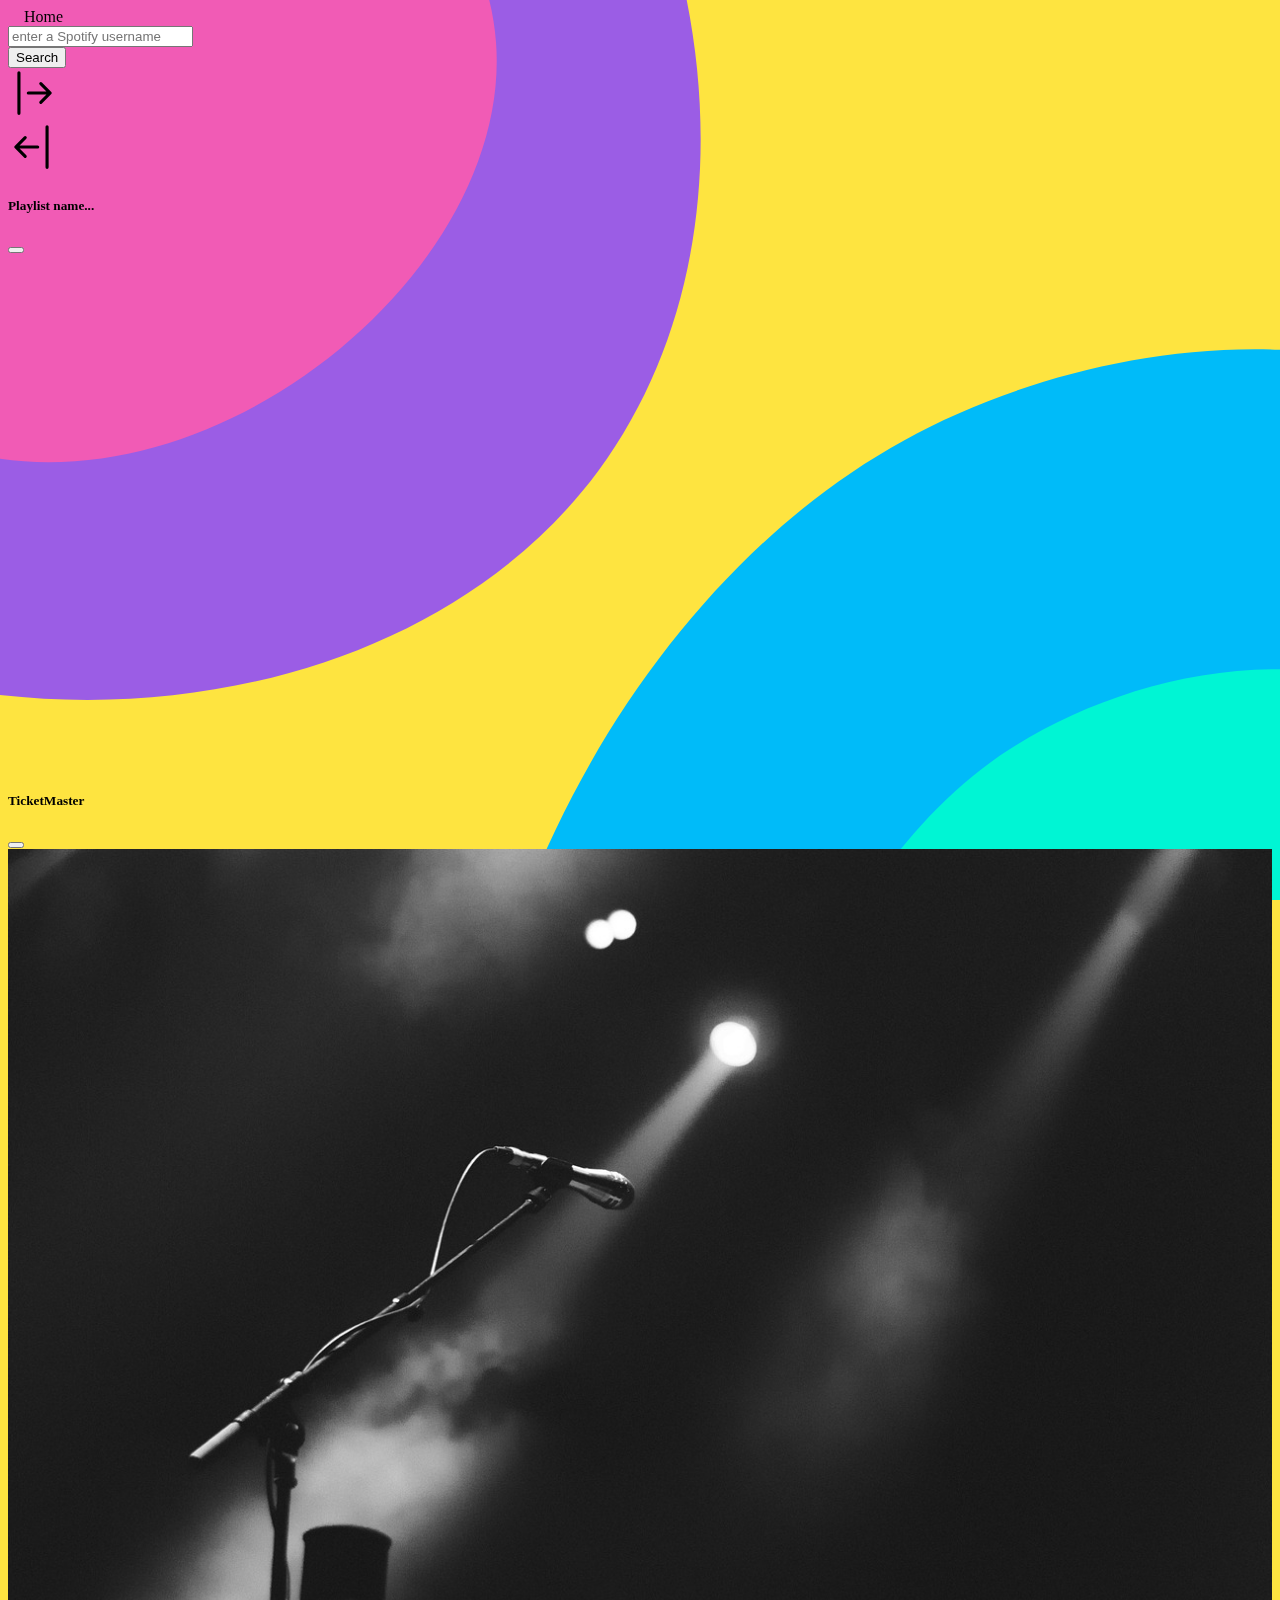
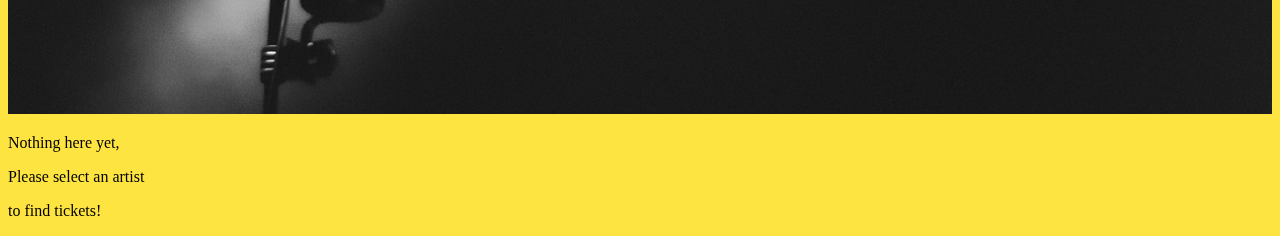
<file: src/main/resources/static/playlist.html>
<!DOCTYPE html>
<html lang="en" data-bs-theme="dark">

<head>
    <meta charset="utf-8">
    <meta name="viewport" content="width=device-width, initial-scale=1">
    <title>Music Finder</title>
    <link href="stylesheets/main.css" rel="stylesheet">
    <link href="stylesheets/playlist_style.css" rel="stylesheet">
    <link href="https://cdn.jsdelivr.net/npm/bootstrap@5.3.2/dist/css/bootstrap.min.css" rel="stylesheet"
          integrity="sha384-T3c6CoIi6uLrA9TneNEoa7RxnatzjcDSCmG1MXxSR1GAsXEV/Dwwykc2MPK8M2HN" crossorigin="anonymous">
</head>
<!-- # Detta är bakgrundbilden -->
<svg preserveAspectRatio="xMidYMid slice" viewBox="10 10 80 80" id="background">
  <path fill="#9b5de5" class="out-top"
        d="M37-5C25.1-14.7,5.7-19.1-9.2-10-28.5,1.8-32.7,31.1-19.8,49c15.5,21.5,52.6,22,67.2,2.3C59.4,35,53.7,8.5,37-5Z" />
  <path fill="#f15bb5" class="in-top"
        d="M20.6,4.1C11.6,1.5-1.9,2.5-8,11.2-16.3,23.1-8.2,45.6,7.4,50S42.1,38.9,41,24.5C40.2,14.1,29.4,6.6,20.6,4.1Z" />
  <path fill="#00bbf9" class="out-bottom"
        d="M105.9,48.6c-12.4-8.2-29.3-4.8-39.4.8-23.4,12.8-37.7,51.9-19.1,74.1s63.9,15.3,76-5.6c7.6-13.3,1.8-31.1-2.3-43.8C117.6,63.3,114.7,54.3,105.9,48.6Z" />
  <path fill="#00f5d4" class="in-bottom"
        d="M102,67.1c-9.6-6.1-22-3.1-29.5,2-15.4,10.7-19.6,37.5-7.6,47.8s35.9,3.9,44.5-12.5C115.5,92.6,113.9,74.6,102,67.1Z" />
</svg>

<body class="bg-dark">
<!-- # Här börjar sidans content -->

<!-- # Detta är navbaren som är i toppen av sidan  -->
<nav class="navbar">
  <div class="container-fluid">
    <span class="navbar-brand navbar-expand-lg text-white mb-0 h1"><a href="/" class="link-light" id="home"> Home </a> </span>
  </div>
</nav>

<!-- # Detta är sökrutan som är i toppen av sidan -->
<!-- HÄR SKA MAN SÖKA EFTER EN ANVÄNDARE-->
<form onsubmit="return false;">
  <!-- Adding onsubmit="return false;" prevents the form from submitting and refreshing the page -->

  <div class="input-group mb-3 position-absolute top-0 start-50 translate-middle w-50 mt-4">
    <label for="username"></label>
    <input
      id="username"
      type="text"
      class="form-control"
      placeholder="enter a Spotify username"
      aria-label="Recipient's username"
      aria-describedby="basic-addon2"
      onkeydown="if(event.key === 'Enter') checkUser();"
    />
    <div class="input-group-append">
      <button class="btn btn-success" type="button" onclick="checkUser()">Search</button>
      <span class="badge bg-danger badge-danger position-absolute top-0 start-50 translate-middle no_user" id="no_user_playlist">The user does not exist or does not have any public playlists</span>

    </div>
  </div>
</form>

<!-- # Detta är pilen till vänster om sidan som får fram låtlistan -->

<svg xmlns="http://www.w3.org/2000/svg" id="arrowbutton_left" width="16" height="16" fill="currentColor" class="bi bi-arrow-bar-right position-absolute top-50 start-0 translate-middle" viewBox="0 0 16 16" type="button" data-bs-toggle="offcanvas" data-bs-target="#offcanvasScrolling" aria-controls="offcanvasScrolling" fill="currentColor">
  <path fill-rule="evenodd" d="M6 8a.5.5 0 0 0 .5.5h5.793l-2.147 2.146a.5.5 0 0 0 .708.708l3-3a.5.5 0 0 0 0-.708l-3-3a.5.5 0 0 0-.708.708L12.293 7.5H6.5A.5.5 0 0 0 6 8m-2.5 7a.5.5 0 0 1-.5-.5v-13a.5.5 0 0 1 1 0v13a.5.5 0 0 1-.5.5"/>
</svg>

<div class="" id="arrowbutton_right_div">
  <!-- Detta är pilen till höger om sidan som ska få fram ticketmaster -->
  <svg xmlns="http://www.w3.org/2000/svg" id="arrowbutton_right" width="16" height="16" fill="currentColor" class="bi bi-arrow-bar-left position-absolute top-50 start-100 translate-middle" viewBox="0 0 16 16" type="button" data-bs-toggle="offcanvas" data-bs-target="#offcanvasRight" aria-controls="offcanvasRight">
    <path fill-rule="evenodd" d="M12.5 15a.5.5 0 0 1-.5-.5v-13a.5.5 0 0 1 1 0v13a.5.5 0 0 1-.5.5M10 8a.5.5 0 0 1-.5.5H3.707l2.147 2.146a.5.5 0 0 1-.708.708l-3-3a.5.5 0 0 1 0-.708l3-3a.5.5 0 1 1 .708.708L3.707 7.5H9.5a.5.5 0 0 1 .5.5"/>
  </svg>
</div>

<!-- Detta är början på låtlistan -->

<div class="offcanvas offcanvas-start show text-bg-dark w-25 p-1" data-bs-scroll="true" data-bs-backdrop="false" tabindex="-1" id="offcanvasScrolling" aria-labelledby="offcanvasScrollingLabel">
  <div class="offcanvas-header">
    <h5 id="shownPlaylistName" class="offcanvas-title" id="offcanvasScrollingLabel">Playlist name...</h5>
    <button type="button" class="btn-close btn-close-white" data-bs-dismiss="offcanvas" aria-label="Close"></button>
  </div>
  <div class="offcanvas-body w-100 p-0">
    <div class="list-group m-0" id="trackList">

        <!-- # Detta är alla låtarna som är med i listan, alla får en egen länk med <a> elementet -->
            <!-- HÄR SKA MAN FÅ UPP ATT VARJE <a> ÄR EN LÅT I LISTAN SOM ANVÄNDAREN HAR VALT -->
    </div>
  </div>
</div>
<!-- # Detta är youtubevideon -->
<!-- HÄR SKA YOUTUBE VIDEON ÄNDRAS BEROENDE PÅ LÅTEN-->
<iframe class="rounded-0 position-absolute top-50 start-50 translate-middle" id="music_video" src="" title="Post Malone - &quot;Goodbyes&quot; ft. Young Thug (Rated R)" frameborder="0" allow="accelerometer; autoplay; clipboard-write; encrypted-media; gyroscope; picture-in-picture; web-share" allowfullscreen></iframe>
</iframe>


<div class="offcanvas offcanvas-end text-bg-dark w-25 p-1" tabindex="-1" id="offcanvasRight" data-bs-backdrop="false"  data-bs-scroll="true" aria-labelledby="offcanvasRightLabel">
  <div class="offcanvas-header">
    <h5 id="offcanvasRightLabel"> TicketMaster </h5>
    <button type="button" class="btn-close text-reset" data-bs-dismiss="offcanvas" aria-label="Close"></button>
  </div>
  <div class="offcanvas-body w-100 p-0">
    
    <!-- Under denna finns det en länk med bilden, den ska bytas ut med den som du hämtar från ticketmaster -->
    <img src="images/microphone-2574511_1280.jpg" class="rounded mx-auto d-block" id="ticketmaster_image" alt="Image of a artist">
    
    <!-- Under denna så har du dem olika rubrikerna som är listade under bilden, vill du ändra storlken på dem så kan du ändra mellan h1 som är störst ner til h6 som är minst-->
    <p class="h2 mt-2 text-center" id = 'artistName'> </p>
    <p class="h4 mt-2 text-center" id = 'venue'> Nothing here yet, </p>
    <p class="h6 mt-2 text-center" id = 'date'> Please select an artist </p>
    <p class="h6 mt-2 text-center" id='time'> to find tickets! </p>
    

    <!-- Under dennna har du knappen, här kan du byta texten på knappen om du vill. hasttagen i (href="#") mot länken man ska till för att köpa biljetterna -->
    <div class="text-center">
      <a class="btn btn-success text-center mt-3" id="ticketmaster_link" href="#" target="_blank" role="button" style="display: none;">No artist selected</a>
    </div>

  </div>
</div>
<!-- # Detta är scripttaggen till sidan från bootstrap, lägg till fler <script> tagger om det behövs -->
<script src="https://cdn.jsdelivr.net/npm/bootstrap@5.3.2/dist/js/bootstrap.bundle.min.js"
        integrity="sha384-C6RzsynM9kWDrMNeT87bh95OGNyZPhcTNXj1NW7RuBCsyN/o0jlpcV8Qyq46cDfL"
        crossorigin="anonymous"></script>
        <script src="scripts/playlist_script.js"></script>
        <script src="scripts/main_script.js"></script>

<!-- # Detta är slutet på sidans content -->
</body>
</html>
</file>
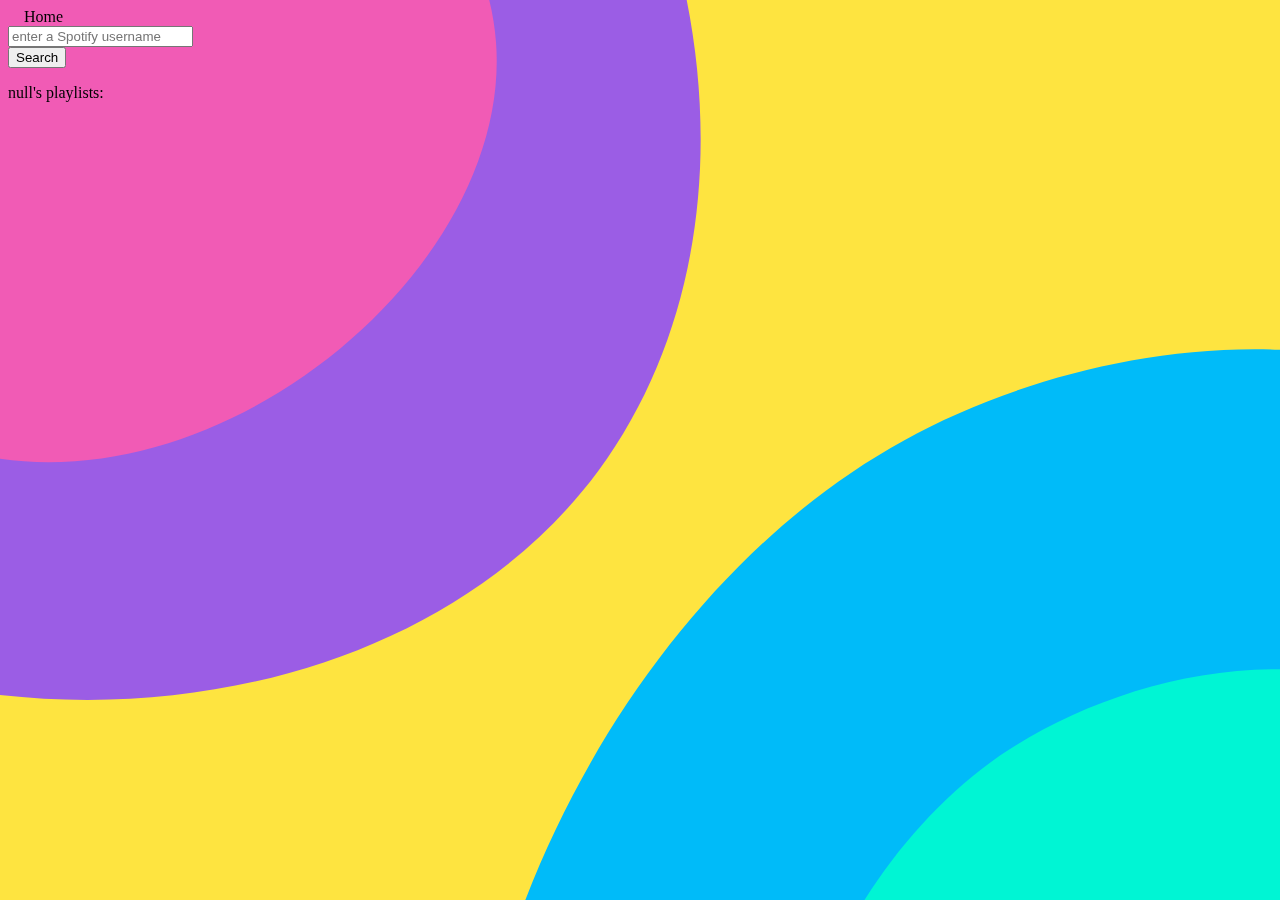
<file: src/main/resources/static/userSearch.html>
<!DOCTYPE html>
<html lang="en" data-bs-theme="dark">

<head>
    <meta charset="utf-8">
    <meta name="viewport" content="width=device-width, initial-scale=1">
    <title>Music Finder</title>
    <link href="stylesheets/main.css" rel="stylesheet">
    <link href="stylesheets/userSearch_style.css" rel="stylesheet">
    <link href="https://cdn.jsdelivr.net/npm/bootstrap@5.3.2/dist/css/bootstrap.min.css" rel="stylesheet"
          integrity="sha384-T3c6CoIi6uLrA9TneNEoa7RxnatzjcDSCmG1MXxSR1GAsXEV/Dwwykc2MPK8M2HN" crossorigin="anonymous">
</head>

<!-- # Detta är bakgrundbilden -->
<svg preserveAspectRatio="xMidYMid slice" viewBox="10 10 80 80" id="background">
    <path fill="#9b5de5" class="out-top"
          d="M37-5C25.1-14.7,5.7-19.1-9.2-10-28.5,1.8-32.7,31.1-19.8,49c15.5,21.5,52.6,22,67.2,2.3C59.4,35,53.7,8.5,37-5Z" />
    <path fill="#f15bb5" class="in-top"
          d="M20.6,4.1C11.6,1.5-1.9,2.5-8,11.2-16.3,23.1-8.2,45.6,7.4,50S42.1,38.9,41,24.5C40.2,14.1,29.4,6.6,20.6,4.1Z" />
    <path fill="#00bbf9" class="out-bottom"
          d="M105.9,48.6c-12.4-8.2-29.3-4.8-39.4.8-23.4,12.8-37.7,51.9-19.1,74.1s63.9,15.3,76-5.6c7.6-13.3,1.8-31.1-2.3-43.8C117.6,63.3,114.7,54.3,105.9,48.6Z" />
    <path fill="#00f5d4" class="in-bottom"
          d="M102,67.1c-9.6-6.1-22-3.1-29.5,2-15.4,10.7-19.6,37.5-7.6,47.8s35.9,3.9,44.5-12.5C115.5,92.6,113.9,74.6,102,67.1Z" />
</svg>

<body class="bg-dark">
<!-- # Här börjar sidans content -->

<!-- # Detta är navbaren som är i toppen av sidan  -->
<nav class="navbar">
    <div class="container-fluid">
      <span class="navbar-brand navbar-expand-lg text-white mb-0 h1"><a href="/" class="link-light" id="home"> Home </a> </span>
    </div>
  </nav>

<!-- # Detta är sökrutan som är i toppen av sidan -->
<!-- HÄR SKA MAN SÖKA EFTER EN ANVÄNDARE-->
<form onsubmit="return false;">
    <!-- Adding onsubmit="return false;" prevents the form from submitting and refreshing the page -->
  
    <div class="input-group mb-3 position-absolute top-0 start-50 translate-middle w-50 mt-4">
      <label for="username"></label>
      <input
        id="username"
        type="text"
        class="form-control"
        placeholder="enter a Spotify username"
        aria-label="Recipient's username"
        aria-describedby="basic-addon2"
        onkeydown="if(event.key === 'Enter') checkUser();"
      />
      <div class="input-group-append">
        <button class="btn btn-success" type="button" onclick="checkUser()">Search</button>
        <span class="badge bg-danger badge-danger position-absolute top-0 start-50 translate-middle no_user" id="no_user_search">The user does not exist or does not have any public playlists</span>
      </div>
    </div>
  </form>
<!-- # Detta visar sökresultatet med en text under sökrutan -->
<p id="usernameDisplay" class="h1 text-center text-white mt-5">Fetching Playlists...</p>

<!-- # Detta visar korten med spellistor -->
<div class="container mt-5">
    <div class="row row-cols-1 row-cols-md-3 g-3" id="playlistContainer">
        <!-- Card 1 -->
        <!-- HÄR SKA MAN FÅ UPP ANVÄNDARENS SPELISTOR I DE OLIKA CARDSEN-->
    </div>
</div>
<script src="https://cdn.jsdelivr.net/npm/bootstrap@5.3.2/dist/js/bootstrap.bundle.min.js"
        integrity="sha384-C6RzsynM9kWDrMNeT87bh95OGNyZPhcTNXj1NW7RuBCsyN/o0jlpcV8Qyq46cDfL"
        crossorigin="anonymous"></script>
        <script src="scripts/userSearch_script.js"></script>
        <script src="scripts/main_script.js"></script>
</body>
</html>
</file>
<file: src/main/resources/static/stylesheets/main.css>
body{
    max-width: 100%;
    overflow-x: hidden;
}
@keyframes rotate {
    0% {
        transform: rotate(0deg);
    }

    100% {
        transform: rotate(360deg);
    }
}
.out-top {
    animation: rotate 20s linear infinite;
    transform-origin: 13px 25px;
}
.in-top {
    animation: rotate 10s linear infinite;
    transform-origin: 13px 25px;
}
.out-bottom {
    animation: rotate 25s linear infinite;
    transform-origin: 84px 93px;
}
.in-bottom {
    animation: rotate 15s linear infinite;
    transform-origin: 84px 93px;
}
body {
    background-color: #fee440;
}
#background {
    position: fixed;
    top: 0;
    left: 0;
    width: 100%;
    height: 100vh;
    z-index: -1; /* Set z-index to send it to the background */
}
.links {
    position: fixed;
    bottom: 20px;
    right: 20px;
    font-size: 18px;
    font-family: sans-serif;
}
a {
    text-decoration: none !important;
    color: black;
}
a:hover {
    text-decoration: underline !important;
}
a img.icon {
    display: inline-block;
    height: 1em;
    margin: 0 0 -0.1em 0.3em;
}
.header {
    z-index: 1; /* Set z-index to bring it to the front */
}
#home {
    margin-left: 1em;
}
.no_user {
    visibility: hidden;
}
.nouser_vis {
    visibility: visible;
}
</file>
<file: src/main/resources/static/stylesheets/playlist_style.css>
#arrowbutton_left, #arrowbutton_right {
    width: 50px;
    height: 90%;
    transition: transform 0.3 ease-in-out;
}
#arrowbutton_left:hover {
    transform: translateY(-50%);
}
#arrowbutton_right:hover {
    transform: translateY(-50%);
}
#music_video {
    align-items: center;
    justify-content: center;
    height: 40vw;
    width: 71.2vw;
}
#ticketmaster_image{
    object-fit: cover;
    width: 100%;
    height: 30%;
}
#song_list{
    word-wrap: break-word;
}
#no_user_playlist{
    margin-top: 60px;
}
#player {
    display: flex;
    justify-content: center;
    align-items: center;
}
@media (max-width: 500px) {
    body{
        max-width: 100%;
        overflow-x: hidden;
    }
    #offcanvasScrolling, #offcanvasRight {
        width: 100% !important;
    }
    #offcanvasRight {
        border-left: none !important;
    }
}
</file>
<file: src/main/resources/static/stylesheets/userSearch_style.css>
.card-img-custom {
    width: 100%;
    height: auto;
}
#no_user_search{
    margin-top: 60px;
}
.card-title {
    white-space: nowrap;
    overflow: hidden;
}
</file>
